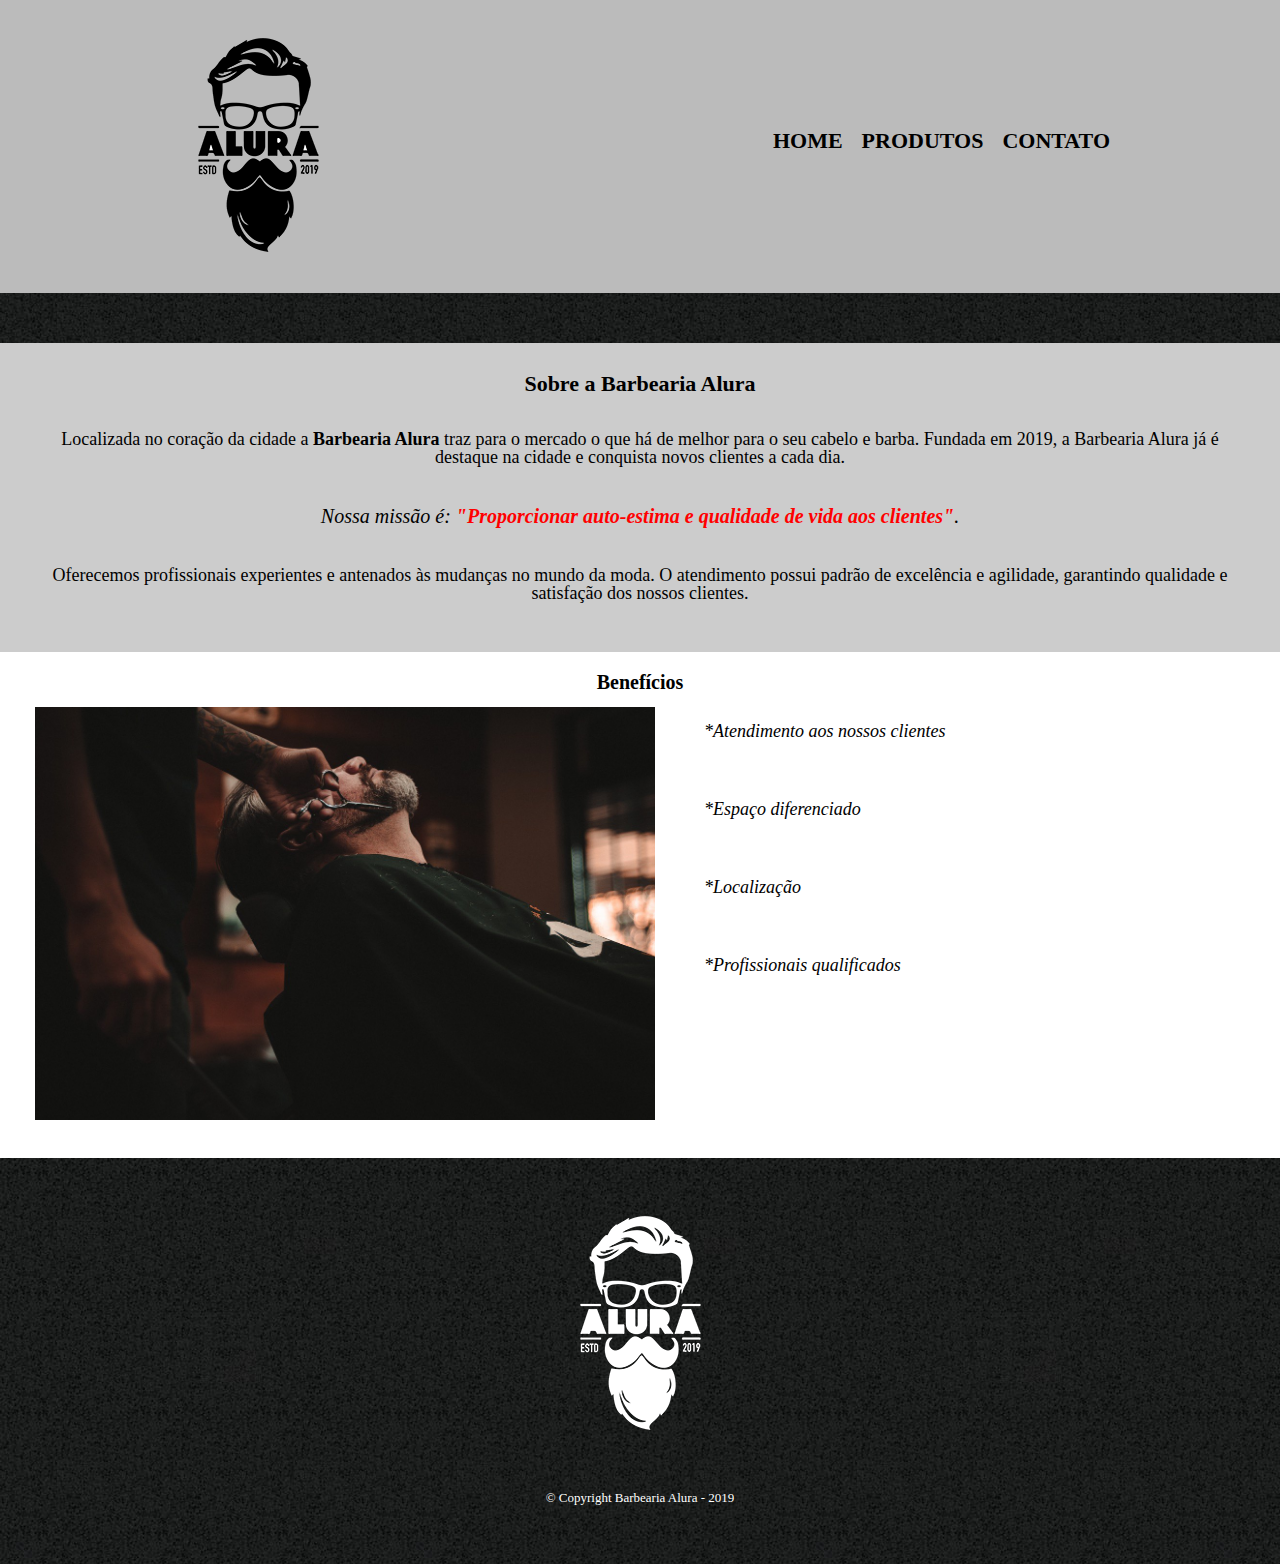
<file: index.html>
<!DOCTYPE html>
<html lang="PT-BR">
<head>
    <meta charset="UTF-8">
    <meta http-equiv="X-UA-Compatible" content="IE=edge">
    <meta name="viewport" content="width=device-width, initial-scale=1.0">
    <title>Barbearia Alura</title>

    <link rel="stylesheet" href="css/reset.css">

    <link rel="stylesheet" href="css/index.css">

</head>
        <header>
            <div class="caixa">
                <h1><img src="image/prod_img/logo.png" alt="LOGO da Barbearia Alura, Homem com Oculos e Barba"></h1>
                <nav>
                    <ul class="navegacao">
                        <li><a href="index.html">home</a></li>
                        <li><a href="produtos.html">produtos</a></li>
                        <li><a href="contato.html">contato</a></li>
                    </ul>
                </nav>
            </div>
        </header>
        <main>
                <div class="principal">
                    <h2>Sobre a Barbearia Alura</h2>

                        <p>Localizada no coração da cidade a <strong>Barbearia Alura</strong> traz para o mercado o que há de melhor para o seu cabelo e barba.
                            Fundada em 2019, a Barbearia Alura já é destaque na cidade e conquista novos clientes a cada dia.</p>

                        <p id="missao"><em>Nossa missão é: <strong>"Proporcionar auto-estima e qualidade de vida aos clientes"</strong>.</em></p>

                        <p> Oferecemos profissionais experientes e antenados às mudanças no mundo da moda.
                            O atendimento possui padrão de excelência e agilidade,
                            garantindo qualidade e satisfação dos nossos clientes.</p>
                </div>

                <div class="beneficios">   
                    <h3 class="titulo-centralizado">Benefícios</h3>
                    <img src="image/beneficios.jpg" alt="beneficio" class="imagem_beneficios">
                        <ul>
                            <li class="itens">*Atendimento aos nossos clientes</li>
                            <li class="itens">*Espaço diferenciado</li>
                            <li class="itens">*Localização</li>
                            <li class="itens">*Profissionais qualificados</li>
                        </ul>

                        
                </div>
        </main>
        <footer>
            <img src="image/prod_img/logo-branco.png" alt="LOGO da Barbearia Alura, Homem com Oculos e Barba">
            <p class="copyright"> &copy; Copyright Barbearia Alura - 2019   </p>
        </footer>
    </body>
</html>
</file>
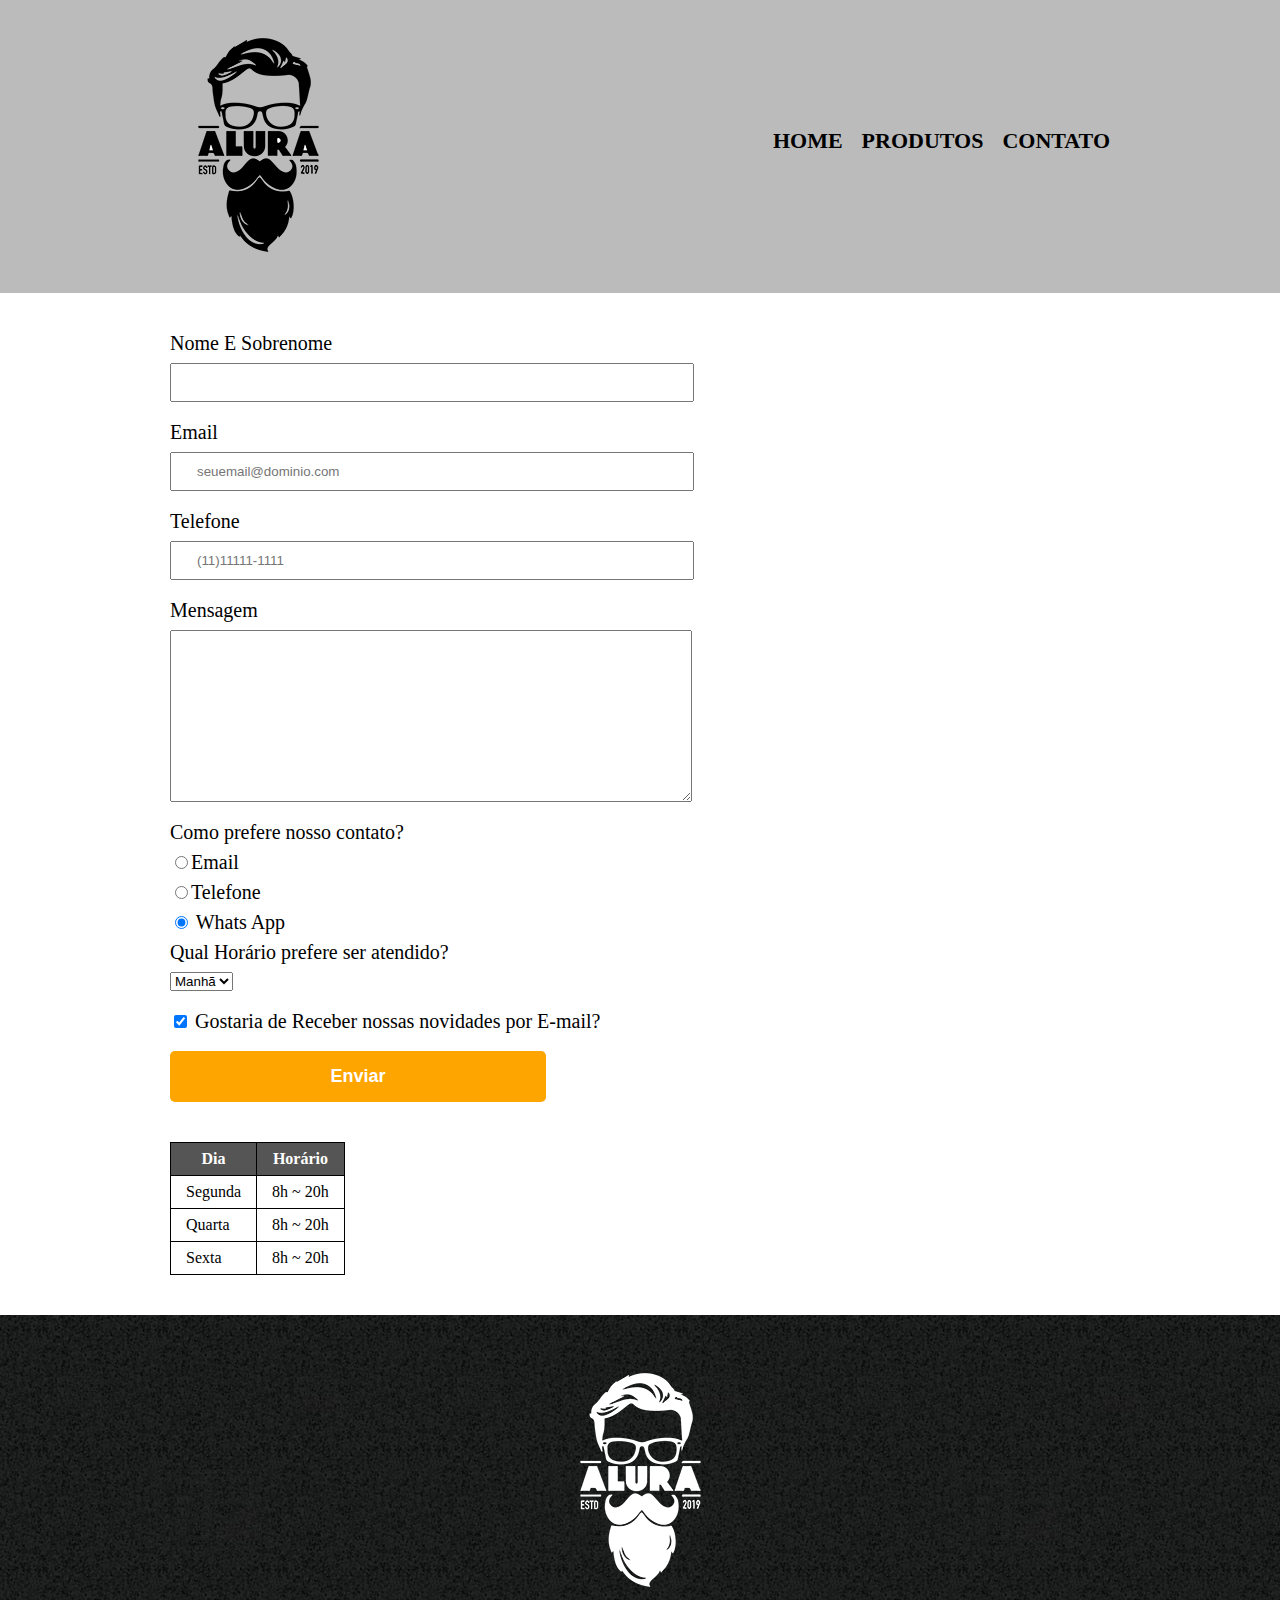
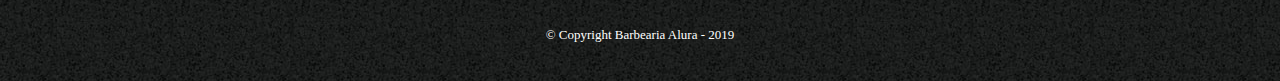
<file: contato.html>
<!DOCTYPE html>
<html lang="pt-br">
    <head>
        <meta charset="UTF-8">
        <meta http-equiv="X-UA-Compatible" content="IE=edge">
        <meta name="viewport" content="width=device-width, initial-scale=1.0">

        <link rel="stylesheet" href="css/reset.css">
        <link rel="stylesheet" href="css/contato.css">
        <title>Contato</title>
    </head>
    <body>
        <header>
            <div class="caixa">
                <h1><img src="image/prod_img/logo.png" alt="LOGO da Barbearia Alura, Homem com Oculos e Barba"></h1>
                <nav>
                    <ul class="navegacao">
                        <li><a href="index.html">home</a></li>
                        <li><a href="produtos.html">produtos</a></li>
                        <li><a href="contato.html">contato</a></li>
                    </ul>
                </nav>
            </div>
        </header>

        <main>
            <form>
                <label for="nomesobrenome">Nome E Sobrenome</label>
                <input type="text" id="nomesobrenome" class="input-padrao" required>

                <label for="email">Email</label>
                <input type="email" id="email" class="input-padrao" required placeholder="seuemail@dominio.com">

                <label for="telefone">Telefone</label>
                <input type="tel" id="telefone" class="input-padrao" required placeholder="(11)11111-1111">

                <label for="mensagem">Mensagem</label>
                <textarea cols="70" rows="10" id="mensagem" class="input-padrao" required></textarea>

            <fieldset>
                <legend>Como prefere nosso contato?</legend>
                <label for="radio-email"><input type="radio" value="email" id="radio-email" name="contato">Email</label>
                

                <label for="radio-telefone"><input type="radio" value="telefone" id="radio-telefone" name="contato">Telefone</label>
                

                <label for="radio-whats"><input type="radio" value="whatspp" id="radio-whats" name="contato" checked> Whats App</label>
                
            </fieldset>


            <fieldset>
                <legend>Qual Horário prefere ser atendido?</legend>
                <select>
                    <option>Manhã</option>
                    <option>Tarde</option>
                    <option>Noite</option>
                </select>
            </fieldset>
            <label class="checkbox"><input type="checkbox" checked> Gostaria de Receber nossas novidades por E-mail?</label>
            
                <input type="submit" value="Enviar" class="enviar">
            </form>

            <table>
                <thead>    
                    <tr>
                        <th>Dia</th>
                        <th>Horário</th>
                    </tr>
                </thead>
                
                <tbody>
                    <tr>
                        <td>Segunda</td>
                        <td> 8h ~ 20h</td>
                    </tr>

                    <tr>
                        <td>Quarta</td>
                        <td>8h ~ 20h</td>
                    </tr>

                    <tr>
                        <td>Sexta</td>
                        <td>8h ~ 20h</td>
                    </tr>
                </tbody>
            </table>
        </main>

        <footer>
            <img src="image/prod_img/logo-branco.png" alt="LOGO da Barbearia Alura, Homem com Oculos e Barba">
            <p class="copyright"> &copy; Copyright Barbearia Alura - 2019   </p>
        </footer>
    </body>
</html>
        
    </body>
</html>
</file>
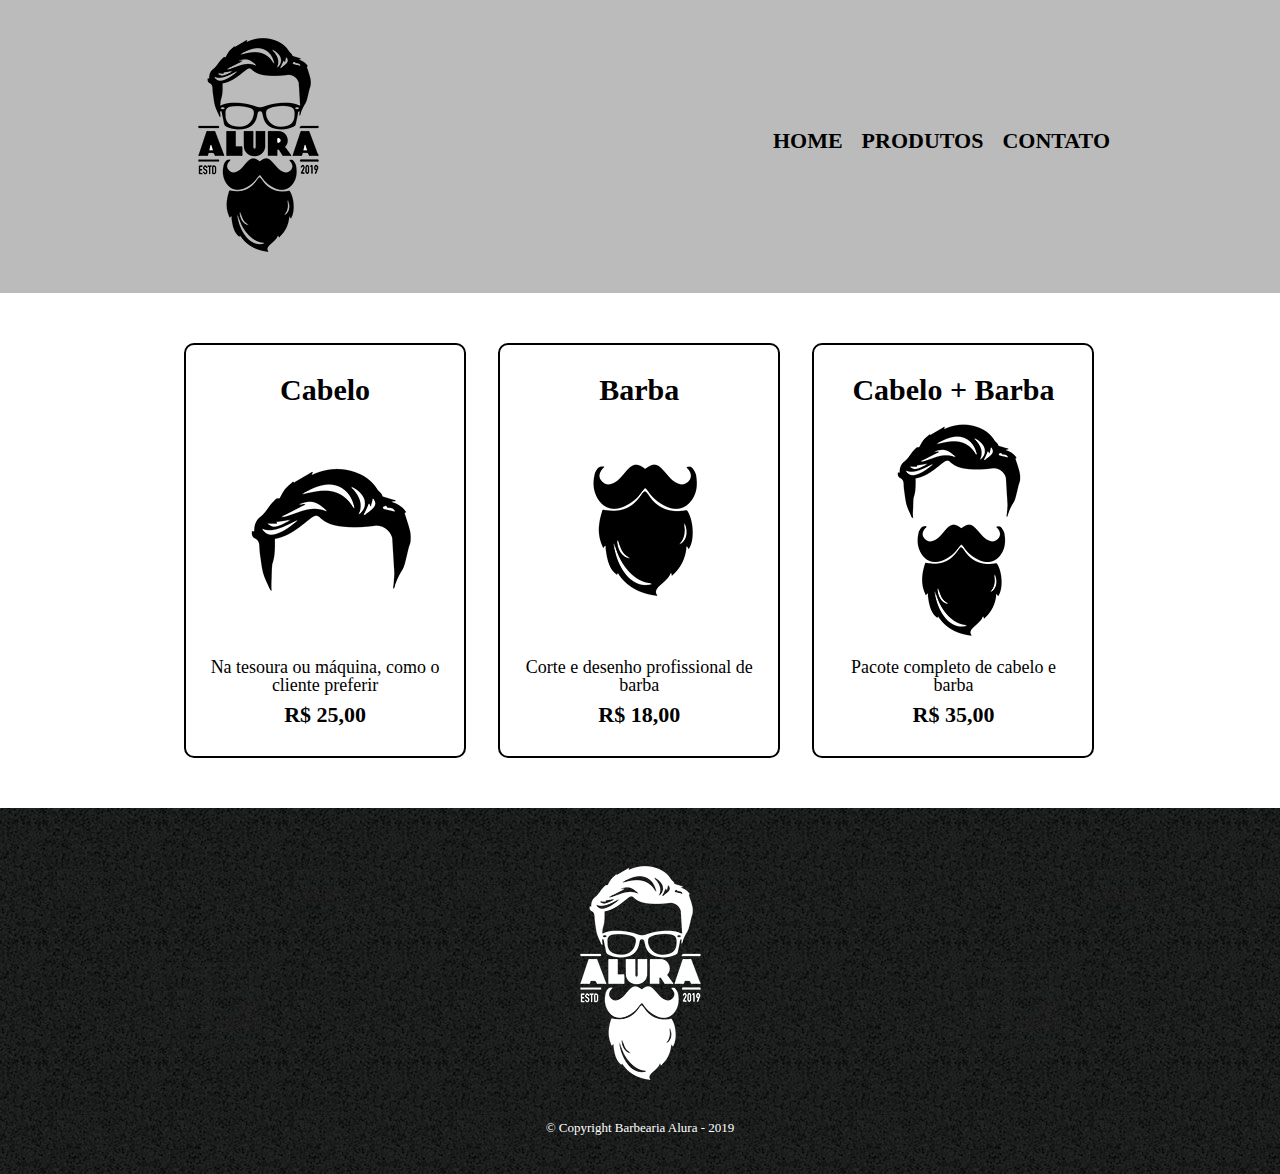
<file: produtos.html>
<!DOCTYPE html>
    <html lang="pt-br">
        <head>
            <meta charset="UTF-8">
            <meta http-equiv="X-UA-Compatible" content="IE=edge">
            <meta name="viewport" content="width=device-width, initial-scale=1.0">
            <title>Produtos</title>

            <link rel="stylesheet" href="css/reset.css">

            <link rel="stylesheet" href="css/produtos.css">
        </head>
        <body>
            <header>
                <div class="caixa">
                    <h1><img src="image/prod_img/logo.png" alt="LOGO da Barbearia Alura, Homem com Oculos e Barba"></h1>
                    <nav>
                        <ul class="navegacao">
                            <li><a href="index.html">home</a></li>
                            <li><a href="produtos.html">produtos</a></li>
                            <li><a href="contato.html">contato</a></li>
                        </ul>
                    </nav>
                </div>
            </header>

            <main>
                <ul class="produtos">
                    <li>
                        <h2>Cabelo</h2>
                            <img src="image/prod_img/cabelo.jpg" alt="Cabelo">
                            <p class="prod-descricao">Na tesoura ou máquina, como o cliente preferir</p>
                            <p class="preco">R$ 25,00</p>
                    </li>                       

                    <li>
                        <h2>Barba</h2>
                            <img src="image/prod_img/barba.jpg" alt="Barba">
                            <p class="prod-descricao">Corte e desenho profissional de barba</p>
                            <p class="preco">R$ 18,00</p>
                    </li>


                    <li>
                        <h2>Cabelo + Barba</h2>

                            <img src="image/prod_img/cabelo+barba.jpg" alt="Cabelo + Barba">
                            <p class="prod-descricao">Pacote completo de cabelo e barba</p>
                            <p class="preco">R$ 35,00</p>
                    </li>
                </ul>
            </main>

            <footer>
                <img src="image/prod_img/logo-branco.png" alt="LOGO da Barbearia Alura, Homem com Oculos e Barba">
                <p class="copyright"> &copy; Copyright Barbearia Alura - 2019   </p>
            </footer>
        </body>
    </html>
</file>
<file: css/index.css>
body{
    background-image: url(../image/prod_img/bg.jpg);
}
header{
    background: #BBBBBB;
    padding: 20px 0 20px 0;
}
.caixa{
    position: relative;
    width: 940px;
    margin: 0 auto 0 auto;
}

nav{
    position: absolute;
    top: 110px;
    right: 0px;
}

nav li{
    display: inline;
    margin:0 0 0 15px;
}

nav a{
    text-transform: uppercase;
    color:#000000;
    font-weight: bold;
    font-size: 22px;
    text-decoration: none;
}
nav a:hover{
    color: #C78C19;
    text-decoration: underline;
}

.principal{

    margin-top: 50px;
    background:#CCCCCC;
    padding: 30px;
}

.principal h2{
    font-size: 22px;
    font-weight: bold;
    text-align: center;
    margin-bottom: 15px;
}

.principal strong{
    font-weight: bold;
}

p{
    text-align: center;
    font-size: 18px;
    padding: 20px;
}

#missao{
    font-size: 20px;
}
em{
    font-style: italic;
}
em strong{
    font-weight: bold;
    color: #FF0000;
}
.beneficios{
    background: #FFF;
    padding: 20px;
    
}
.beneficios h3{
    font-size: 20px;
    font-weight: bold;
    text-align: center;
}
.beneficios ul{
    display: inline-block;
    vertical-align: top;
    
}

.itens{
    font-size: 18px;
    font-style: italic;
    padding: 30px;
}



.imagem_beneficios{
    padding: 15px;
    width: 50%;
}

footer {
    text-align: center;
    background: url("../image/prod_img/bg.jpg");
    padding: 40px 0;
}

.copyright{
    color: #FFFFFF;
    font-size: 13px;
    margin-top: 20px;
}
</file>
<file: css/contato.css>
header{
    background: #BBBBBB;
    padding: 20px 0 20px 0;
}
.caixa{
    position: relative;
    width: 940px;
    margin: 0 auto 0 auto;
}

nav{
    position: absolute;
    top: 110px;
    right: 0px;
}

nav li{
    display: inline;
    margin:0 0 0 15px;
}

nav a{
    text-transform: uppercase;
    color:#000000;
    font-weight: bold;
    font-size: 22px;
    text-decoration: none;
}
nav a:hover{
    color: #C78C19;
    text-decoration: underline;
}
main{
    width: 940px;
    margin: 0 auto;
}

form{
    margin: 40px 0;
}
form label, form legend{
    display: block;
    font-size: 20px;
    margin-bottom: 10px;
}

.input-padrao{
    display:block;
    margin-bottom: 20px;
    padding : 10px 25px;
    width: 50%;
}

.checkbox{
    margin: 20px 0;
}

.enviar{
    width: 40%;
    padding: 15px 0;
    background:orange;
    color:white;
    font-weight: bold;
    font-size: 18px;
    border: none;
    border-radius: 5px;
    transition: 1s all;
    cursor: pointer;
}

.enviar:hover{
    background:darkorange;
    transform: scale(1.2);

}

table{
    margin:20px 0 40px;
}

thead{
    background: #555555;
    color: white;
    font-weight: bold;
}

td, th{
    border: 1px solid #000000;
    padding:8px 15px;

}

footer {
    text-align: center;
    background: url("../image/prod_img/bg.jpg");
    padding: 40px 0;
}

.copyright{
    color: #FFFFFF;
    font-size: 13px;
    margin-top: 20px;
}
</file>
<file: css/produtos.css>
header{
    background: #BBBBBB;
    padding: 20px 0 20px 0;
}
.caixa{
    position: relative;
    width: 940px;
    margin: 0 auto 0 auto;
}

nav{
    position: absolute;
    top: 110px;
    right: 0px;
}

nav li{
    display: inline;
    margin:0 0 0 15px;
}

nav a{
    text-transform: uppercase;
    color:#000000;
    font-weight: bold;
    font-size: 22px;
    text-decoration: none;
}
nav a:hover{
    color: #C78C19;
    text-decoration: underline;
}

.produtos{
    width: 940px;
    margin: 0 auto;
    padding: 50px 0;
}

.produtos li:hover{
    border-color: #C78C19;
}
.produtos li:active{
    border-color: #088c19;
}

.produtos li:hover h2{
    font-size: 34px;
}
.produtos li{
    display: inline-block;
    text-align: center;
    width: 30%;
    vertical-align: top;
    margin: 0 1.5%;
    padding: 30px 20px;
    box-sizing: border-box;
    border:2px solid #000000;
    border-radius: 10px;
}

.produtos h2{
    font-size: 30px;
    font-weight: bold;
}
.prod-descricao{
    font-size: 18px;
    
}

.preco{
    font-size: 22px;
    font-weight: bold;
    margin-top: 10px;
}

footer {
    text-align: center;
    background: url("../image/prod_img/bg.jpg");
    padding: 40px 0;
}

.copyright{
    color: #FFFFFF;
    font-size: 13px;
    margin-top: 20px;
}
</file>
